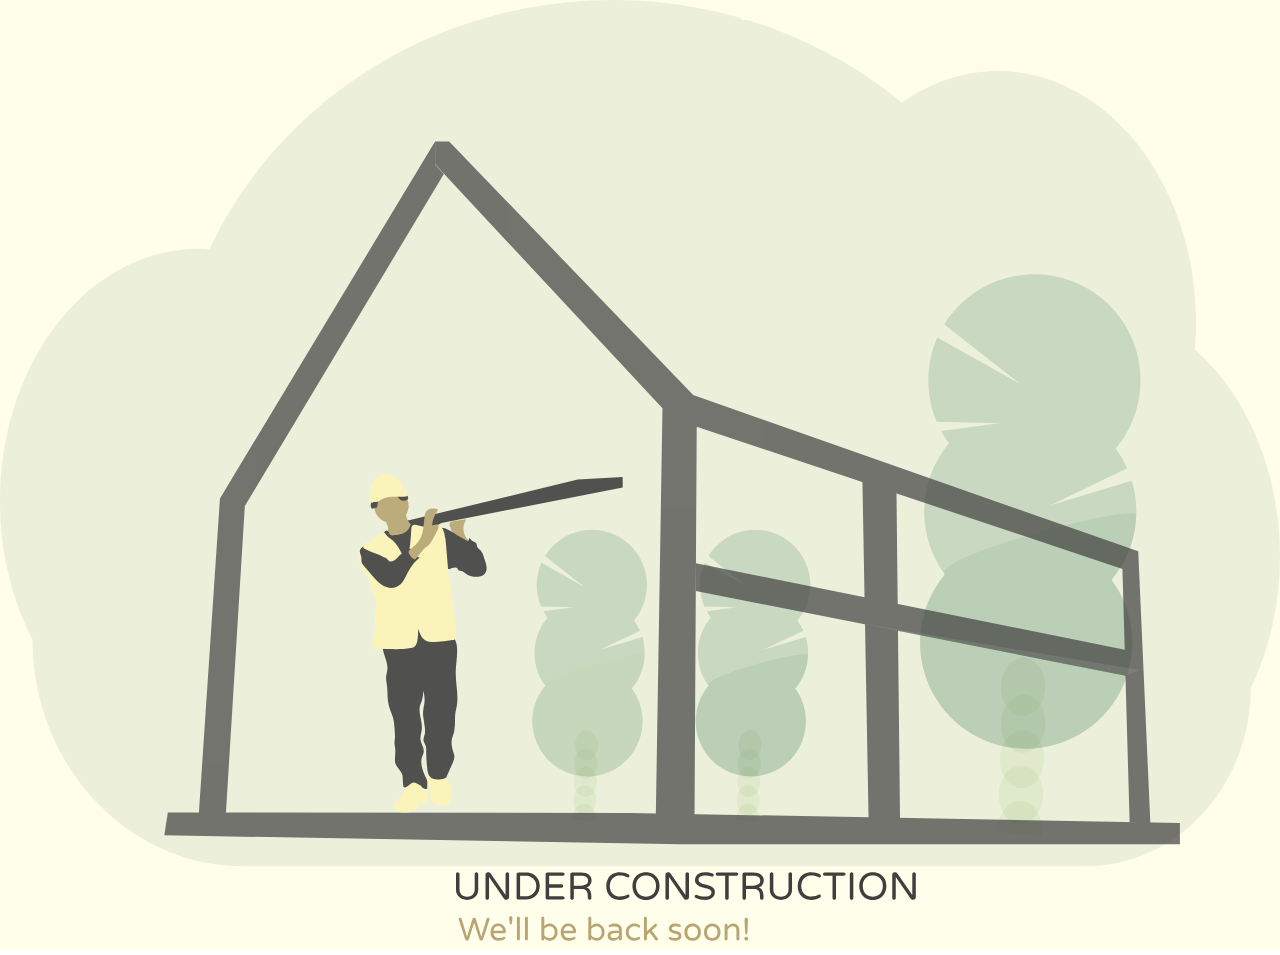
<file: index.html>
<!DOCTYPE html>
<html lang="en">
  <head>
    <meta charset="UTF-8" />
    <meta name="viewport" content="width=device-width, initial-scale=1.0" />
    <title>Sid Ahmed Portfolio</title>
    <link rel="stylesheet" href="./css/main.css" />
  </head>
  <body>
    <div class="svg-container">
      <svg
        viewBox="0 0 1191 884"
        fill="none"
        xmlns="http://www.w3.org/2000/svg"
      >
        <rect width="1191" height="884" fill="#FFFEEA" />
        <g id="undraw_under_construction_46pa 1">
          <g clip-path="url(#clip0)">
            <g id="title">
              <path
                id="We&#39;ll be back soon!"
                d="M434.58 875.15C434.18 875.15 433.82 875.04 433.5 874.82C433.2 874.58 432.97 874.24 432.81 873.8L426.93 855.74C426.87 855.52 426.84 855.35 426.84 855.23C426.82 854.85 426.93 854.54 427.17 854.3C427.43 854.04 427.76 853.91 428.16 853.91C428.48 853.91 428.76 854.01 429 854.21C429.24 854.41 429.41 854.67 429.51 854.99L434.55 871.55L439.62 855.05C439.72 854.71 439.91 854.44 440.19 854.24C440.49 854.02 440.82 853.91 441.18 853.91C441.54 853.91 441.86 854.02 442.14 854.24C442.44 854.44 442.64 854.71 442.74 855.05L447.81 871.55L452.85 854.99C452.95 854.67 453.12 854.41 453.36 854.21C453.6 854.01 453.88 853.91 454.2 853.91C454.6 853.91 454.92 854.04 455.16 854.3C455.42 854.54 455.54 854.85 455.52 855.23C455.52 855.35 455.49 855.52 455.43 855.74L449.55 873.8C449.39 874.24 449.15 874.58 448.83 874.82C448.53 875.04 448.18 875.15 447.78 875.15C447.38 875.15 447.01 875.03 446.67 874.79C446.35 874.53 446.13 874.2 446.01 873.8L441.18 858.5L436.35 873.8C436.23 874.2 436 874.53 435.66 874.79C435.34 875.03 434.98 875.15 434.58 875.15ZM464.185 875.3C461.745 875.3 459.835 874.61 458.455 873.23C457.095 871.83 456.415 869.87 456.415 867.35C456.415 865.93 456.675 864.62 457.195 863.42C457.715 862.22 458.515 861.25 459.595 860.51C460.675 859.77 462.005 859.4 463.585 859.4C465.065 859.4 466.345 859.75 467.425 860.45C468.505 861.13 469.325 862.05 469.885 863.21C470.445 864.35 470.725 865.6 470.725 866.96C470.725 867.34 470.595 867.66 470.335 867.92C470.095 868.18 469.765 868.31 469.345 868.31H459.175C459.335 869.71 459.855 870.8 460.735 871.58C461.615 872.36 462.845 872.75 464.425 872.75C465.265 872.75 465.995 872.67 466.615 872.51C467.255 872.35 467.875 872.12 468.475 871.82C468.635 871.74 468.815 871.7 469.015 871.7C469.335 871.7 469.615 871.81 469.855 872.03C470.095 872.25 470.215 872.53 470.215 872.87C470.215 873.31 469.955 873.68 469.435 873.98C468.655 874.42 467.885 874.75 467.125 874.97C466.365 875.19 465.385 875.3 464.185 875.3ZM468.025 866.09C467.965 865.11 467.705 864.29 467.245 863.63C466.805 862.97 466.255 862.49 465.595 862.19C464.935 861.87 464.265 861.71 463.585 861.71C462.905 861.71 462.235 861.87 461.575 862.19C460.915 862.49 460.365 862.97 459.925 863.63C459.485 864.29 459.235 865.11 459.175 866.09H468.025ZM475.297 860.24C475.077 860.24 474.887 860.17 474.727 860.03C474.567 859.89 474.467 859.71 474.427 859.49C474.267 858.67 474.117 857.76 473.977 856.76C473.837 855.74 473.767 854.85 473.767 854.09C473.767 853.67 473.917 853.32 474.217 853.04C474.517 852.74 474.877 852.59 475.297 852.59C475.717 852.59 476.077 852.74 476.377 853.04C476.677 853.32 476.827 853.67 476.827 854.09C476.827 854.85 476.757 855.74 476.617 856.76C476.477 857.76 476.327 858.67 476.167 859.49C476.127 859.71 476.027 859.89 475.867 860.03C475.707 860.17 475.517 860.24 475.297 860.24ZM482.337 875.15C481.957 875.15 481.637 875.02 481.377 874.76C481.117 874.5 480.987 874.18 480.987 873.8V854.33C480.987 853.95 481.117 853.63 481.377 853.37C481.637 853.09 481.957 852.95 482.337 852.95C482.737 852.95 483.067 853.08 483.327 853.34C483.587 853.6 483.717 853.93 483.717 854.33V873.8C483.717 874.18 483.577 874.5 483.297 874.76C483.037 875.02 482.717 875.15 482.337 875.15ZM489.808 875.15C489.428 875.15 489.108 875.02 488.848 874.76C488.588 874.5 488.458 874.18 488.458 873.8V854.33C488.458 853.95 488.588 853.63 488.848 853.37C489.108 853.09 489.428 852.95 489.808 852.95C490.208 852.95 490.538 853.08 490.798 853.34C491.058 853.6 491.188 853.93 491.188 854.33V873.8C491.188 874.18 491.048 874.5 490.768 874.76C490.508 875.02 490.188 875.15 489.808 875.15ZM511.582 875.3C509.622 875.3 507.912 874.54 506.452 873.02V873.8C506.452 874.18 506.312 874.5 506.032 874.76C505.772 875.02 505.452 875.15 505.072 875.15C504.692 875.15 504.372 875.02 504.112 874.76C503.852 874.5 503.722 874.18 503.722 873.8V854.33C503.722 853.95 503.852 853.63 504.112 853.37C504.372 853.09 504.692 852.95 505.072 852.95C505.472 852.95 505.802 853.08 506.062 853.34C506.322 853.6 506.452 853.93 506.452 854.33V861.68C507.912 860.16 509.622 859.4 511.582 859.4C512.822 859.4 513.992 859.72 515.092 860.36C516.212 860.98 517.112 861.9 517.792 863.12C518.492 864.32 518.842 865.73 518.842 867.35C518.842 868.97 518.492 870.39 517.792 871.61C517.112 872.81 516.212 873.73 515.092 874.37C513.992 874.99 512.822 875.3 511.582 875.3ZM511.192 872.75C512.672 872.75 513.862 872.28 514.762 871.34C515.662 870.4 516.112 869.07 516.112 867.35C516.112 865.63 515.662 864.3 514.762 863.36C513.862 862.42 512.672 861.95 511.192 861.95C510.272 861.95 509.402 862.16 508.582 862.58C507.782 862.98 507.072 863.52 506.452 864.2V870.5C507.072 871.18 507.782 871.73 508.582 872.15C509.402 872.55 510.272 872.75 511.192 872.75ZM529.487 875.3C527.047 875.3 525.137 874.61 523.757 873.23C522.397 871.83 521.717 869.87 521.717 867.35C521.717 865.93 521.977 864.62 522.497 863.42C523.017 862.22 523.817 861.25 524.897 860.51C525.977 859.77 527.307 859.4 528.887 859.4C530.367 859.4 531.647 859.75 532.727 860.45C533.807 861.13 534.627 862.05 535.187 863.21C535.747 864.35 536.027 865.6 536.027 866.96C536.027 867.34 535.897 867.66 535.637 867.92C535.397 868.18 535.067 868.31 534.647 868.31H524.477C524.637 869.71 525.157 870.8 526.037 871.58C526.917 872.36 528.147 872.75 529.727 872.75C530.567 872.75 531.297 872.67 531.917 872.51C532.557 872.35 533.177 872.12 533.777 871.82C533.937 871.74 534.117 871.7 534.317 871.7C534.637 871.7 534.917 871.81 535.157 872.03C535.397 872.25 535.517 872.53 535.517 872.87C535.517 873.31 535.257 873.68 534.737 873.98C533.957 874.42 533.187 874.75 532.427 874.97C531.667 875.19 530.687 875.3 529.487 875.3ZM533.327 866.09C533.267 865.11 533.007 864.29 532.547 863.63C532.107 862.97 531.557 862.49 530.897 862.19C530.237 861.87 529.567 861.71 528.887 861.71C528.207 861.71 527.537 861.87 526.877 862.19C526.217 862.49 525.667 862.97 525.227 863.63C524.787 864.29 524.537 865.11 524.477 866.09H533.327ZM555.293 875.3C553.333 875.3 551.623 874.54 550.163 873.02V873.8C550.163 874.18 550.023 874.5 549.743 874.76C549.483 875.02 549.163 875.15 548.783 875.15C548.403 875.15 548.083 875.02 547.823 874.76C547.563 874.5 547.433 874.18 547.433 873.8V854.33C547.433 853.95 547.563 853.63 547.823 853.37C548.083 853.09 548.403 852.95 548.783 852.95C549.183 852.95 549.513 853.08 549.773 853.34C550.033 853.6 550.163 853.93 550.163 854.33V861.68C551.623 860.16 553.333 859.4 555.293 859.4C556.533 859.4 557.703 859.72 558.803 860.36C559.923 860.98 560.823 861.9 561.503 863.12C562.203 864.32 562.553 865.73 562.553 867.35C562.553 868.97 562.203 870.39 561.503 871.61C560.823 872.81 559.923 873.73 558.803 874.37C557.703 874.99 556.533 875.3 555.293 875.3ZM554.903 872.75C556.383 872.75 557.573 872.28 558.473 871.34C559.373 870.4 559.823 869.07 559.823 867.35C559.823 865.63 559.373 864.3 558.473 863.36C557.573 862.42 556.383 861.95 554.903 861.95C553.983 861.95 553.113 862.16 552.293 862.58C551.493 862.98 550.783 863.52 550.163 864.2V870.5C550.783 871.18 551.493 871.73 552.293 872.15C553.113 872.55 553.983 872.75 554.903 872.75ZM570.258 875.3C569.378 875.3 568.558 875.12 567.798 874.76C567.058 874.4 566.468 873.88 566.028 873.2C565.588 872.5 565.368 871.7 565.368 870.8C565.368 869.32 565.948 868.14 567.108 867.26C568.288 866.38 570.008 865.94 572.268 865.94H575.898V865.7C575.898 864.38 575.568 863.43 574.908 862.85C574.268 862.27 573.258 861.98 571.878 861.98C571.118 861.98 570.438 862.04 569.838 862.16C569.258 862.28 568.608 862.46 567.888 862.7C567.728 862.74 567.598 862.76 567.498 862.76C567.198 862.76 566.938 862.65 566.718 862.43C566.498 862.21 566.388 861.94 566.388 861.62C566.388 861.08 566.648 860.7 567.168 860.48C568.868 859.76 570.598 859.4 572.358 859.4C573.738 859.4 574.898 859.68 575.838 860.24C576.798 860.8 577.498 861.53 577.938 862.43C578.398 863.31 578.628 864.27 578.628 865.31V873.8C578.628 874.18 578.488 874.5 578.208 874.76C577.948 875.02 577.628 875.15 577.248 875.15C576.868 875.15 576.548 875.02 576.288 874.76C576.028 874.5 575.898 874.18 575.898 873.8V873.02C574.418 874.54 572.538 875.3 570.258 875.3ZM571.278 872.9C572.158 872.9 573.008 872.69 573.828 872.27C574.648 871.83 575.338 871.29 575.898 870.65V868.13H572.628C569.608 868.13 568.098 868.92 568.098 870.5C568.098 871.22 568.338 871.8 568.818 872.24C569.318 872.68 570.138 872.9 571.278 872.9ZM590.284 875.3C588.844 875.3 587.514 874.98 586.294 874.34C585.074 873.7 584.094 872.78 583.354 871.58C582.634 870.38 582.274 868.97 582.274 867.35C582.274 865.73 582.634 864.32 583.354 863.12C584.094 861.92 585.074 861 586.294 860.36C587.514 859.72 588.844 859.4 590.284 859.4C591.344 859.4 592.254 859.54 593.014 859.82C593.794 860.08 594.514 860.42 595.174 860.84C595.574 861.1 595.774 861.45 595.774 861.89C595.774 862.19 595.654 862.47 595.414 862.73C595.194 862.97 594.934 863.09 594.634 863.09C594.414 863.09 594.194 863.03 593.974 862.91C593.314 862.57 592.744 862.33 592.264 862.19C591.804 862.03 591.224 861.95 590.524 861.95C588.804 861.95 587.454 862.45 586.474 863.45C585.494 864.43 585.004 865.73 585.004 867.35C585.004 868.97 585.494 870.28 586.474 871.28C587.454 872.26 588.804 872.75 590.524 872.75C591.224 872.75 591.804 872.68 592.264 872.54C592.744 872.38 593.314 872.13 593.974 871.79C594.194 871.67 594.414 871.61 594.634 871.61C594.934 871.61 595.194 871.74 595.414 872C595.654 872.24 595.774 872.51 595.774 872.81C595.774 873.25 595.574 873.6 595.174 873.86C594.514 874.28 593.794 874.63 593.014 874.91C592.254 875.17 591.344 875.3 590.284 875.3ZM600.55 875.15C600.17 875.15 599.85 875.02 599.59 874.76C599.33 874.5 599.2 874.18 599.2 873.8V854.33C599.2 853.95 599.33 853.63 599.59 853.37C599.85 853.09 600.17 852.95 600.55 852.95C600.93 852.95 601.25 853.09 601.51 853.37C601.79 853.63 601.93 853.95 601.93 854.33V866.6L609.07 860C609.37 859.74 609.67 859.61 609.97 859.61C610.43 859.61 610.76 859.74 610.96 860C611.18 860.26 611.29 860.57 611.29 860.93C611.29 861.27 611.12 861.61 610.78 861.95L606.46 865.82L611.89 873.02C612.09 873.28 612.19 873.55 612.19 873.83C612.19 874.23 612.06 874.55 611.8 874.79C611.54 875.03 611.21 875.15 610.81 875.15C610.61 875.15 610.41 875.1 610.21 875C610.01 874.9 609.84 874.76 609.7 874.58L604.54 867.56L601.93 869.93V873.8C601.93 874.18 601.79 874.5 601.51 874.76C601.25 875.02 600.93 875.15 600.55 875.15ZM628.291 875.3C626.291 875.3 624.471 874.85 622.831 873.95C622.491 873.71 622.321 873.38 622.321 872.96C622.321 872.64 622.431 872.36 622.651 872.12C622.871 871.88 623.151 871.76 623.491 871.76C623.671 871.76 623.851 871.8 624.031 871.88C624.671 872.16 625.311 872.38 625.951 872.54C626.591 872.7 627.311 872.78 628.111 872.78C630.331 872.78 631.441 872.07 631.441 870.65C631.441 870.19 631.181 869.84 630.661 869.6C630.161 869.36 629.331 869.09 628.171 868.79C626.991 868.51 626.011 868.22 625.231 867.92C624.471 867.62 623.811 867.17 623.251 866.57C622.711 865.95 622.441 865.14 622.441 864.14C622.441 862.74 622.941 861.6 623.941 860.72C624.961 859.84 626.411 859.4 628.291 859.4C629.831 859.4 631.281 859.65 632.641 860.15C632.921 860.23 633.131 860.38 633.271 860.6C633.431 860.82 633.511 861.05 633.511 861.29C633.511 861.61 633.391 861.89 633.151 862.13C632.931 862.37 632.651 862.49 632.311 862.49C632.211 862.49 632.081 862.47 631.921 862.43C630.761 862.07 629.621 861.89 628.501 861.89C627.421 861.89 626.571 862.09 625.951 862.49C625.351 862.87 625.051 863.37 625.051 863.99C625.051 864.59 625.331 865.03 625.891 865.31C626.451 865.59 627.321 865.86 628.501 866.12C629.681 866.42 630.641 866.72 631.381 867.02C632.121 867.3 632.751 867.75 633.271 868.37C633.811 868.99 634.081 869.82 634.081 870.86C634.081 872.14 633.571 873.2 632.551 874.04C631.551 874.88 630.131 875.3 628.291 875.3ZM644.505 875.3C642.965 875.3 641.615 874.97 640.455 874.31C639.295 873.65 638.395 872.72 637.755 871.52C637.135 870.3 636.825 868.91 636.825 867.35C636.825 865.79 637.135 864.41 637.755 863.21C638.395 861.99 639.295 861.05 640.455 860.39C641.615 859.73 642.965 859.4 644.505 859.4C646.025 859.4 647.365 859.73 648.525 860.39C649.685 861.05 650.585 861.99 651.225 863.21C651.865 864.41 652.185 865.79 652.185 867.35C652.185 868.91 651.865 870.3 651.225 871.52C650.585 872.72 649.685 873.65 648.525 874.31C647.365 874.97 646.025 875.3 644.505 875.3ZM644.505 872.81C645.325 872.81 646.105 872.62 646.845 872.24C647.605 871.86 648.225 871.26 648.705 870.44C649.205 869.62 649.455 868.58 649.455 867.32C649.455 866.08 649.205 865.05 648.705 864.23C648.225 863.41 647.605 862.82 646.845 862.46C646.105 862.08 645.325 861.89 644.505 861.89C643.665 861.89 642.865 862.08 642.105 862.46C641.365 862.82 640.755 863.41 640.275 864.23C639.795 865.05 639.555 866.08 639.555 867.32C639.555 868.58 639.795 869.62 640.275 870.44C640.755 871.26 641.365 871.86 642.105 872.24C642.865 872.62 643.665 872.81 644.505 872.81ZM662.757 875.3C661.217 875.3 659.867 874.97 658.707 874.31C657.547 873.65 656.647 872.72 656.007 871.52C655.387 870.3 655.077 868.91 655.077 867.35C655.077 865.79 655.387 864.41 656.007 863.21C656.647 861.99 657.547 861.05 658.707 860.39C659.867 859.73 661.217 859.4 662.757 859.4C664.277 859.4 665.617 859.73 666.777 860.39C667.937 861.05 668.837 861.99 669.477 863.21C670.117 864.41 670.437 865.79 670.437 867.35C670.437 868.91 670.117 870.3 669.477 871.52C668.837 872.72 667.937 873.65 666.777 874.31C665.617 874.97 664.277 875.3 662.757 875.3ZM662.757 872.81C663.577 872.81 664.357 872.62 665.097 872.24C665.857 871.86 666.477 871.26 666.957 870.44C667.457 869.62 667.707 868.58 667.707 867.32C667.707 866.08 667.457 865.05 666.957 864.23C666.477 863.41 665.857 862.82 665.097 862.46C664.357 862.08 663.577 861.89 662.757 861.89C661.917 861.89 661.117 862.08 660.357 862.46C659.617 862.82 659.007 863.41 658.527 864.23C658.047 865.05 657.807 866.08 657.807 867.32C657.807 868.58 658.047 869.62 658.527 870.44C659.007 871.26 659.617 871.86 660.357 872.24C661.117 872.62 661.917 872.81 662.757 872.81ZM675.609 875.15C675.229 875.15 674.909 875.02 674.649 874.76C674.389 874.5 674.259 874.18 674.259 873.8V860.93C674.259 860.55 674.389 860.23 674.649 859.97C674.909 859.69 675.229 859.55 675.609 859.55C675.989 859.55 676.309 859.69 676.569 859.97C676.849 860.23 676.989 860.55 676.989 860.93V862.16C677.749 861.32 678.569 860.65 679.449 860.15C680.329 859.65 681.369 859.4 682.569 859.4C683.669 859.4 684.619 859.66 685.419 860.18C686.239 860.7 686.859 861.41 687.279 862.31C687.719 863.21 687.939 864.2 687.939 865.28V873.8C687.939 874.18 687.799 874.5 687.519 874.76C687.259 875.02 686.939 875.15 686.559 875.15C686.179 875.15 685.859 875.02 685.599 874.76C685.339 874.5 685.209 874.18 685.209 873.8V865.58C685.209 863.14 684.109 861.92 681.909 861.92C680.909 861.92 680.009 862.18 679.209 862.7C678.429 863.22 677.689 863.92 676.989 864.8V873.8C676.989 874.18 676.849 874.5 676.569 874.76C676.309 875.02 675.989 875.15 675.609 875.15ZM694.4 869.21C694.1 869.21 693.86 869.13 693.68 868.97C693.5 868.81 693.4 868.6 693.38 868.34L692.84 858.44V855.47C692.84 855.03 692.99 854.66 693.29 854.36C693.59 854.06 693.96 853.91 694.4 853.91C694.84 853.91 695.2 854.06 695.48 854.36C695.78 854.66 695.93 855.03 695.93 855.47V858.44L695.39 868.34C695.37 868.6 695.27 868.81 695.09 868.97C694.93 869.13 694.7 869.21 694.4 869.21ZM694.4 875.12C693.92 875.12 693.5 874.95 693.14 874.61C692.8 874.25 692.63 873.82 692.63 873.32C692.63 872.84 692.8 872.43 693.14 872.09C693.5 871.73 693.92 871.55 694.4 871.55C694.9 871.55 695.32 871.73 695.66 872.09C696.02 872.43 696.2 872.84 696.2 873.32C696.2 873.82 696.02 874.25 695.66 874.61C695.32 874.95 694.9 875.12 694.4 875.12Z"
                fill="#B9A571"
              />
              <path
                id="UNDER CONSTRUCTION"
                d="M434.644 837.36C432.94 837.36 431.296 837 429.712 836.28C428.128 835.56 426.832 834.468 425.824 833.004C424.816 831.516 424.312 829.704 424.312 827.568V813.348C424.312 812.892 424.468 812.508 424.78 812.196C425.092 811.86 425.476 811.692 425.932 811.692C426.388 811.692 426.772 811.86 427.084 812.196C427.42 812.508 427.588 812.892 427.588 813.348V827.676C427.588 829.116 427.912 830.34 428.56 831.348C429.232 832.356 430.108 833.112 431.188 833.616C432.268 834.12 433.42 834.372 434.644 834.372C435.868 834.372 437.02 834.12 438.1 833.616C439.18 833.112 440.044 832.356 440.692 831.348C441.364 830.34 441.7 829.116 441.7 827.676V813.348C441.7 812.892 441.856 812.508 442.168 812.196C442.48 811.86 442.864 811.692 443.32 811.692C443.776 811.692 444.16 811.86 444.472 812.196C444.808 812.508 444.976 812.892 444.976 813.348V827.568C444.976 829.704 444.472 831.516 443.464 833.004C442.456 834.468 441.16 835.56 439.576 836.28C437.992 837 436.348 837.36 434.644 837.36ZM453.393 837.18C452.937 837.18 452.553 837.024 452.241 836.712C451.929 836.4 451.773 836.016 451.773 835.56V814.068C451.773 813.42 452.001 812.868 452.457 812.412C452.913 811.932 453.465 811.692 454.113 811.692H454.581C455.349 811.692 456.009 812.052 456.561 812.772L470.421 832.788V813.348C470.421 812.892 470.577 812.508 470.889 812.196C471.201 811.86 471.585 811.692 472.041 811.692C472.497 811.692 472.881 811.86 473.193 812.196C473.529 812.508 473.697 812.892 473.697 813.348V834.84C473.697 835.488 473.457 836.04 472.977 836.496C472.521 836.952 471.969 837.18 471.321 837.18H470.889C470.505 837.18 470.145 837.096 469.809 836.928C469.473 836.736 469.197 836.496 468.981 836.208L455.049 816.084V835.56C455.049 836.016 454.881 836.4 454.545 836.712C454.233 837.024 453.849 837.18 453.393 837.18ZM482.292 837C481.836 837 481.452 836.844 481.14 836.532C480.828 836.22 480.672 835.836 480.672 835.38V813.528C480.672 813.072 480.828 812.688 481.14 812.376C481.452 812.04 481.836 811.872 482.292 811.872H489.528C492.264 811.872 494.58 812.484 496.476 813.708C498.396 814.908 499.836 816.468 500.796 818.388C501.756 820.308 502.236 822.324 502.236 824.436C502.236 826.548 501.756 828.564 500.796 830.484C499.836 832.404 498.396 833.976 496.476 835.2C494.58 836.4 492.264 837 489.528 837H482.292ZM489.132 833.94C491.1 833.94 492.828 833.544 494.316 832.752C495.804 831.936 496.956 830.82 497.772 829.404C498.588 827.964 498.996 826.308 498.996 824.436C498.996 822.564 498.588 820.92 497.772 819.504C496.956 818.064 495.804 816.948 494.316 816.156C492.828 815.34 491.1 814.932 489.132 814.932H483.948V833.94H489.132ZM509.327 837C508.871 837 508.487 836.844 508.175 836.532C507.863 836.22 507.707 835.836 507.707 835.38V813.528C507.707 813.072 507.863 812.688 508.175 812.376C508.487 812.04 508.871 811.872 509.327 811.872H523.763C524.195 811.872 524.555 812.028 524.843 812.34C525.155 812.628 525.311 812.988 525.311 813.42C525.311 813.852 525.155 814.212 524.843 814.5C524.555 814.788 524.195 814.932 523.763 814.932H510.983V822.888H522.467C522.899 822.888 523.259 823.044 523.547 823.356C523.859 823.644 524.015 824.004 524.015 824.436C524.015 824.868 523.859 825.228 523.547 825.516C523.259 825.804 522.899 825.948 522.467 825.948H510.983V833.94H523.763C524.195 833.94 524.555 834.096 524.843 834.408C525.155 834.696 525.311 835.056 525.311 835.488C525.311 835.92 525.155 836.28 524.843 836.568C524.555 836.856 524.195 837 523.763 837H509.327ZM532.284 837.18C531.828 837.18 531.444 837.024 531.132 836.712C530.82 836.4 530.664 836.016 530.664 835.56V813.528C530.664 813.072 530.82 812.688 531.132 812.376C531.444 812.04 531.828 811.872 532.284 811.872H540.672C543.936 811.872 546.384 812.544 548.016 813.888C549.648 815.232 550.464 816.996 550.464 819.18C550.464 820.62 550.056 821.94 549.24 823.14C548.448 824.316 547.284 825.168 545.748 825.696C547.476 826.152 548.652 827.232 549.276 828.936C549.924 830.616 550.248 832.272 550.248 833.904V835.56C550.248 836.016 550.092 836.4 549.78 836.712C549.468 837.024 549.084 837.18 548.628 837.18C548.124 837.18 547.716 837.036 547.404 836.748C547.116 836.436 546.972 836.04 546.972 835.56V834.48C546.972 833.28 546.864 832.176 546.648 831.168C546.432 830.136 545.916 829.224 545.1 828.432C544.284 827.616 543.048 827.208 541.392 827.208H533.94V835.56C533.94 836.016 533.772 836.4 533.436 836.712C533.124 837.024 532.74 837.18 532.284 837.18ZM540.456 824.112C542.52 824.112 544.152 823.704 545.352 822.888C546.576 822.072 547.188 820.92 547.188 819.432C547.188 817.992 546.66 816.888 545.604 816.12C544.572 815.352 542.796 814.968 540.276 814.968H533.94V824.112H540.456ZM576.732 837.36C574.332 837.36 572.172 836.844 570.252 835.812C568.356 834.756 566.856 833.256 565.752 831.312C564.672 829.344 564.132 827.052 564.132 824.436C564.132 821.82 564.672 819.54 565.752 817.596C566.856 815.628 568.356 814.128 570.252 813.096C572.172 812.04 574.332 811.512 576.732 811.512C578.364 811.512 579.816 811.704 581.088 812.088C582.384 812.472 583.668 813.024 584.94 813.744C585.468 814.032 585.732 814.488 585.732 815.112C585.732 815.472 585.6 815.796 585.336 816.084C585.072 816.348 584.724 816.48 584.292 816.48C584.052 816.48 583.836 816.432 583.644 816.336C582.588 815.784 581.556 815.364 580.548 815.076C579.54 814.788 578.376 814.644 577.056 814.644C574.992 814.644 573.228 815.076 571.764 815.94C570.324 816.78 569.232 817.944 568.488 819.432C567.768 820.896 567.408 822.564 567.408 824.436C567.408 826.308 567.768 827.988 568.488 829.476C569.232 830.94 570.324 832.104 571.764 832.968C573.228 833.808 574.992 834.228 577.056 834.228C578.376 834.228 579.54 834.084 580.548 833.796C581.556 833.508 582.588 833.088 583.644 832.536C583.836 832.44 584.052 832.392 584.292 832.392C584.724 832.392 585.072 832.524 585.336 832.788C585.6 833.052 585.732 833.376 585.732 833.76C585.732 834.384 585.468 834.84 584.94 835.128C583.668 835.848 582.384 836.4 581.088 836.784C579.816 837.168 578.364 837.36 576.732 837.36ZM601.096 837.36C598.576 837.36 596.368 836.808 594.472 835.704C592.576 834.6 591.112 833.076 590.08 831.132C589.048 829.188 588.508 826.956 588.46 824.436C588.508 821.916 589.048 819.684 590.08 817.74C591.112 815.796 592.576 814.272 594.472 813.168C596.368 812.064 598.576 811.512 601.096 811.512C603.616 811.512 605.812 812.064 607.684 813.168C609.58 814.272 611.044 815.808 612.076 817.776C613.132 819.72 613.684 821.94 613.732 824.436C613.684 826.932 613.132 829.164 612.076 831.132C611.044 833.076 609.58 834.6 607.684 835.704C605.812 836.808 603.616 837.36 601.096 837.36ZM601.096 834.3C603.016 834.3 604.684 833.868 606.1 833.004C607.516 832.14 608.596 830.964 609.34 829.476C610.084 827.988 610.456 826.308 610.456 824.436C610.456 822.564 610.084 820.884 609.34 819.396C608.596 817.908 607.516 816.732 606.1 815.868C604.684 815.004 603.016 814.572 601.096 814.572C599.152 814.572 597.472 815.004 596.056 815.868C594.664 816.732 593.596 817.908 592.852 819.396C592.108 820.884 591.736 822.564 591.736 824.436C591.736 826.308 592.108 827.988 592.852 829.476C593.596 830.964 594.664 832.14 596.056 833.004C597.472 833.868 599.152 834.3 601.096 834.3ZM620.807 837.18C620.351 837.18 619.967 837.024 619.655 836.712C619.343 836.4 619.187 836.016 619.187 835.56V814.068C619.187 813.42 619.415 812.868 619.871 812.412C620.327 811.932 620.879 811.692 621.527 811.692H621.995C622.763 811.692 623.423 812.052 623.975 812.772L637.835 832.788V813.348C637.835 812.892 637.991 812.508 638.303 812.196C638.615 811.86 638.999 811.692 639.455 811.692C639.911 811.692 640.295 811.86 640.607 812.196C640.943 812.508 641.111 812.892 641.111 813.348V834.84C641.111 835.488 640.871 836.04 640.391 836.496C639.935 836.952 639.383 837.18 638.735 837.18H638.303C637.919 837.18 637.559 837.096 637.223 836.928C636.887 836.736 636.611 836.496 636.395 836.208L622.463 816.084V835.56C622.463 836.016 622.295 836.4 621.959 836.712C621.647 837.024 621.263 837.18 620.807 837.18ZM656.006 837.36C652.958 837.36 650.102 836.784 647.438 835.632C647.15 835.512 646.91 835.32 646.718 835.056C646.526 834.768 646.43 834.468 646.43 834.156C646.43 833.748 646.562 833.4 646.826 833.112C647.114 832.8 647.474 832.644 647.906 832.644C648.146 832.644 648.374 832.692 648.59 832.788C650.798 833.772 653.162 834.264 655.682 834.264C659.882 834.264 661.982 832.884 661.982 830.124C661.982 829.404 661.706 828.804 661.154 828.324C660.626 827.844 659.966 827.472 659.174 827.208C658.382 826.92 657.254 826.584 655.79 826.2C653.846 825.696 652.274 825.216 651.074 824.76C649.874 824.28 648.842 823.572 647.978 822.636C647.114 821.7 646.682 820.452 646.682 818.892C646.682 817.524 647.042 816.288 647.762 815.184C648.482 814.056 649.538 813.168 650.93 812.52C652.346 811.848 654.038 811.512 656.006 811.512C658.646 811.512 661.034 811.908 663.17 812.7C663.842 812.94 664.178 813.42 664.178 814.14C664.178 814.524 664.046 814.872 663.782 815.184C663.518 815.496 663.17 815.652 662.738 815.652C662.594 815.652 662.402 815.604 662.162 815.508C660.29 814.86 658.358 814.536 656.366 814.536C654.47 814.536 652.922 814.896 651.722 815.616C650.546 816.336 649.958 817.344 649.958 818.64C649.958 819.504 650.234 820.212 650.786 820.764C651.362 821.292 652.07 821.712 652.91 822.024C653.774 822.312 654.938 822.624 656.402 822.96C658.298 823.416 659.822 823.872 660.974 824.328C662.15 824.784 663.146 825.492 663.962 826.452C664.802 827.412 665.222 828.708 665.222 830.34C665.222 831.684 664.838 832.896 664.07 833.976C663.302 835.032 662.222 835.86 660.83 836.46C659.438 837.06 657.83 837.36 656.006 837.36ZM676.385 837.18C675.929 837.18 675.545 837.024 675.233 836.712C674.921 836.4 674.765 836.016 674.765 835.56V814.932H667.421C666.989 814.932 666.629 814.788 666.341 814.5C666.053 814.212 665.909 813.852 665.909 813.42C665.909 812.988 666.053 812.628 666.341 812.34C666.629 812.028 666.989 811.872 667.421 811.872H685.349C685.781 811.872 686.141 812.028 686.429 812.34C686.741 812.628 686.897 812.988 686.897 813.42C686.897 813.852 686.741 814.212 686.429 814.5C686.141 814.788 685.781 814.932 685.349 814.932H678.041V835.56C678.041 836.016 677.873 836.4 677.537 836.712C677.225 837.024 676.841 837.18 676.385 837.18ZM692.491 837.18C692.035 837.18 691.651 837.024 691.339 836.712C691.027 836.4 690.871 836.016 690.871 835.56V813.528C690.871 813.072 691.027 812.688 691.339 812.376C691.651 812.04 692.035 811.872 692.491 811.872H700.879C704.143 811.872 706.591 812.544 708.223 813.888C709.855 815.232 710.671 816.996 710.671 819.18C710.671 820.62 710.263 821.94 709.447 823.14C708.655 824.316 707.491 825.168 705.955 825.696C707.683 826.152 708.859 827.232 709.483 828.936C710.131 830.616 710.455 832.272 710.455 833.904V835.56C710.455 836.016 710.299 836.4 709.987 836.712C709.675 837.024 709.291 837.18 708.835 837.18C708.331 837.18 707.923 837.036 707.611 836.748C707.323 836.436 707.179 836.04 707.179 835.56V834.48C707.179 833.28 707.071 832.176 706.855 831.168C706.639 830.136 706.123 829.224 705.307 828.432C704.491 827.616 703.255 827.208 701.599 827.208H694.147V835.56C694.147 836.016 693.979 836.4 693.643 836.712C693.331 837.024 692.947 837.18 692.491 837.18ZM700.663 824.112C702.727 824.112 704.359 823.704 705.559 822.888C706.783 822.072 707.395 820.92 707.395 819.432C707.395 817.992 706.867 816.888 705.811 816.12C704.779 815.352 703.003 814.968 700.483 814.968H694.147V824.112H700.663ZM726.652 837.36C724.948 837.36 723.304 837 721.72 836.28C720.136 835.56 718.84 834.468 717.832 833.004C716.824 831.516 716.32 829.704 716.32 827.568V813.348C716.32 812.892 716.476 812.508 716.788 812.196C717.1 811.86 717.484 811.692 717.94 811.692C718.396 811.692 718.78 811.86 719.092 812.196C719.428 812.508 719.596 812.892 719.596 813.348V827.676C719.596 829.116 719.92 830.34 720.568 831.348C721.24 832.356 722.116 833.112 723.196 833.616C724.276 834.12 725.428 834.372 726.652 834.372C727.876 834.372 729.028 834.12 730.108 833.616C731.188 833.112 732.052 832.356 732.7 831.348C733.372 830.34 733.708 829.116 733.708 827.676V813.348C733.708 812.892 733.864 812.508 734.176 812.196C734.488 811.86 734.872 811.692 735.328 811.692C735.784 811.692 736.168 811.86 736.48 812.196C736.816 812.508 736.984 812.892 736.984 813.348V827.568C736.984 829.704 736.48 831.516 735.472 833.004C734.464 834.468 733.168 835.56 731.584 836.28C730 837 728.356 837.36 726.652 837.36ZM754.869 837.36C752.469 837.36 750.309 836.844 748.389 835.812C746.493 834.756 744.993 833.256 743.889 831.312C742.809 829.344 742.269 827.052 742.269 824.436C742.269 821.82 742.809 819.54 743.889 817.596C744.993 815.628 746.493 814.128 748.389 813.096C750.309 812.04 752.469 811.512 754.869 811.512C756.501 811.512 757.953 811.704 759.225 812.088C760.521 812.472 761.805 813.024 763.077 813.744C763.605 814.032 763.869 814.488 763.869 815.112C763.869 815.472 763.737 815.796 763.473 816.084C763.209 816.348 762.861 816.48 762.429 816.48C762.189 816.48 761.973 816.432 761.781 816.336C760.725 815.784 759.693 815.364 758.685 815.076C757.677 814.788 756.513 814.644 755.193 814.644C753.129 814.644 751.365 815.076 749.901 815.94C748.461 816.78 747.369 817.944 746.625 819.432C745.905 820.896 745.545 822.564 745.545 824.436C745.545 826.308 745.905 827.988 746.625 829.476C747.369 830.94 748.461 832.104 749.901 832.968C751.365 833.808 753.129 834.228 755.193 834.228C756.513 834.228 757.677 834.084 758.685 833.796C759.693 833.508 760.725 833.088 761.781 832.536C761.973 832.44 762.189 832.392 762.429 832.392C762.861 832.392 763.209 832.524 763.473 832.788C763.737 833.052 763.869 833.376 763.869 833.76C763.869 834.384 763.605 834.84 763.077 835.128C761.805 835.848 760.521 836.4 759.225 836.784C757.953 837.168 756.501 837.36 754.869 837.36ZM776.264 837.18C775.808 837.18 775.424 837.024 775.112 836.712C774.8 836.4 774.644 836.016 774.644 835.56V814.932H767.3C766.868 814.932 766.508 814.788 766.22 814.5C765.932 814.212 765.788 813.852 765.788 813.42C765.788 812.988 765.932 812.628 766.22 812.34C766.508 812.028 766.868 811.872 767.3 811.872H785.228C785.66 811.872 786.02 812.028 786.308 812.34C786.62 812.628 786.776 812.988 786.776 813.42C786.776 813.852 786.62 814.212 786.308 814.5C786.02 814.788 785.66 814.932 785.228 814.932H777.92V835.56C777.92 836.016 777.752 836.4 777.416 836.712C777.104 837.024 776.72 837.18 776.264 837.18ZM792.37 837.18C791.914 837.18 791.53 837.024 791.218 836.712C790.906 836.4 790.75 836.016 790.75 835.56V813.348C790.75 812.892 790.906 812.508 791.218 812.196C791.53 811.86 791.914 811.692 792.37 811.692C792.826 811.692 793.21 811.86 793.522 812.196C793.858 812.508 794.026 812.892 794.026 813.348V835.56C794.026 836.016 793.858 836.4 793.522 836.712C793.21 837.024 792.826 837.18 792.37 837.18ZM812.139 837.36C809.619 837.36 807.411 836.808 805.515 835.704C803.619 834.6 802.155 833.076 801.123 831.132C800.091 829.188 799.551 826.956 799.503 824.436C799.551 821.916 800.091 819.684 801.123 817.74C802.155 815.796 803.619 814.272 805.515 813.168C807.411 812.064 809.619 811.512 812.139 811.512C814.659 811.512 816.855 812.064 818.727 813.168C820.623 814.272 822.087 815.808 823.119 817.776C824.175 819.72 824.727 821.94 824.775 824.436C824.727 826.932 824.175 829.164 823.119 831.132C822.087 833.076 820.623 834.6 818.727 835.704C816.855 836.808 814.659 837.36 812.139 837.36ZM812.139 834.3C814.059 834.3 815.727 833.868 817.143 833.004C818.559 832.14 819.639 830.964 820.383 829.476C821.127 827.988 821.499 826.308 821.499 824.436C821.499 822.564 821.127 820.884 820.383 819.396C819.639 817.908 818.559 816.732 817.143 815.868C815.727 815.004 814.059 814.572 812.139 814.572C810.195 814.572 808.515 815.004 807.099 815.868C805.707 816.732 804.639 817.908 803.895 819.396C803.151 820.884 802.779 822.564 802.779 824.436C802.779 826.308 803.151 827.988 803.895 829.476C804.639 830.964 805.707 832.14 807.099 833.004C808.515 833.868 810.195 834.3 812.139 834.3ZM831.85 837.18C831.394 837.18 831.01 837.024 830.698 836.712C830.386 836.4 830.23 836.016 830.23 835.56V814.068C830.23 813.42 830.458 812.868 830.914 812.412C831.37 811.932 831.922 811.692 832.57 811.692H833.038C833.806 811.692 834.466 812.052 835.018 812.772L848.878 832.788V813.348C848.878 812.892 849.034 812.508 849.346 812.196C849.658 811.86 850.042 811.692 850.498 811.692C850.954 811.692 851.338 811.86 851.65 812.196C851.986 812.508 852.154 812.892 852.154 813.348V834.84C852.154 835.488 851.914 836.04 851.434 836.496C850.978 836.952 850.426 837.18 849.778 837.18H849.346C848.962 837.18 848.602 837.096 848.266 836.928C847.93 836.736 847.654 836.496 847.438 836.208L833.506 816.084V835.56C833.506 836.016 833.338 836.4 833.002 836.712C832.69 837.024 832.306 837.18 831.85 837.18Z"
                fill="#403F3F"
              />
            </g>
            <g id="Group 1">
              <path
                id="cloud"
                opacity="0.1"
                d="M1191 517.696C1191.02 539.535 1188.62 561.294 1183.85 582.493C1182.25 589.636 1180.38 596.63 1178.26 603.476C1175.66 611.926 1172.65 620.216 1169.24 628.309C1167.52 632.403 1165.7 636.416 1163.79 640.347C1163.82 662.742 1159.63 684.9 1151.48 705.422C1136.76 742.242 1110.49 772.014 1077.49 789.311C1056.85 800.145 1034.29 805.843 1011.43 806H226.108C191.168 806.081 156.831 795.982 126.589 776.727L126.124 776.438C121.816 773.664 117.616 770.727 113.524 767.627C104.318 760.628 95.6682 752.782 87.6687 744.173C76.8415 732.532 67.3008 719.525 59.2446 705.422C40.3235 672.365 30.3 634.087 30.3352 595.021C11.1735 558.027 0 513.713 0 466.095C0 406.015 17.7562 351.209 46.9285 309.721C53.0104 301.053 59.6724 292.898 66.8588 285.322C73.9495 277.826 81.5708 270.962 89.6506 264.795C96.115 259.856 102.871 255.396 109.874 251.444C112.796 249.809 115.729 248.262 118.712 246.827C121.331 245.547 123.98 244.357 126.66 243.233C129.875 241.891 133.131 240.656 136.427 239.528C139.724 238.401 142.976 237.414 146.185 236.569C150.904 235.3 155.704 234.269 160.584 233.476C164.629 232.819 168.674 232.363 172.718 232.018C175.934 231.751 179.18 231.607 182.446 231.562H184.215C187.815 231.562 191.395 231.718 194.944 231.985C195.318 231.162 195.723 230.327 196.097 229.515C197.512 226.544 198.979 223.585 200.455 220.692C200.452 220.666 200.452 220.64 200.455 220.614C200.708 220.103 200.961 219.602 201.223 219.112C202.417 216.743 203.66 214.395 204.934 212.07C205.521 210.957 206.097 209.911 206.694 208.866C206.82 208.606 206.958 208.353 207.108 208.109C207.715 206.996 208.332 205.884 208.959 204.771C212.08 199.282 215.326 193.89 218.696 188.594L219.556 187.237C220.082 186.414 220.567 185.613 221.154 184.789C222.549 182.642 223.985 180.484 225.431 178.37C226.442 176.857 227.453 175.355 228.545 173.919C231.174 170.211 233.871 166.502 236.635 162.793C239.399 159.085 242.27 155.424 245.25 151.812C245.654 151.312 246.059 150.822 246.484 150.333L250.801 145.148C251.014 144.903 251.196 144.681 251.398 144.458C251.914 143.846 252.409 143.234 252.965 142.645C255.281 139.941 257.657 137.293 260.043 134.656C272.188 121.347 285.126 108.944 298.771 97.5294C299.307 97.0621 299.853 96.6171 300.389 96.1721C302.958 94.047 305.566 91.9442 308.175 89.8748C322.525 78.5482 337.525 68.2539 353.081 59.0563C354.153 58.3776 355.245 57.7435 356.347 57.1204C370.294 49.002 384.638 41.737 399.312 35.3583C407.311 31.8759 415.491 28.6049 423.722 25.6121C429.202 23.6317 434.703 21.7514 440.275 19.9824C448.984 17.2232 457.755 14.7496 466.586 12.5615C492.602 6.1384 519.07 2.17062 545.7 0.701377C553.789 0.248927 561.969 0.0152878 570.241 0.000453382C610.152 -0.0576834 649.907 5.47554 688.548 16.4667C688.948 17.131 689.494 17.6725 690.136 18.0404C690.778 18.4083 691.495 18.5903 692.219 18.5694H695.616C697.093 19.0145 698.559 19.4595 700.035 19.9268C708.279 22.5377 716.406 25.3896 724.414 28.4826L726.437 29.2836C746.203 37.0171 765.435 46.3129 783.983 57.0982C800.702 66.7971 816.8 77.7407 832.165 89.8526C834.531 91.7217 836.864 93.6057 839.162 95.5045C841.953 93.5389 844.791 91.655 847.676 89.8526C858.819 82.8704 870.653 77.3194 882.946 73.3085C908.648 64.9398 935.843 63.7696 962.06 69.904C995.682 77.7477 1026.12 97.2179 1050.7 124.91C1060.71 136.24 1069.62 148.687 1077.28 162.048C1077.84 163.005 1078.4 163.973 1078.93 164.952C1085.52 176.777 1091.18 189.198 1095.86 202.079C1096.03 202.557 1096.2 203.002 1096.35 203.469C1100.67 215.531 1104.15 227.935 1106.77 240.574C1106.89 241.219 1107.03 241.854 1107.15 242.499C1109.6 254.731 1111.26 267.137 1112.13 279.626C1112.13 280.071 1112.13 280.527 1112.21 280.994C1112.63 287.455 1112.85 293.982 1112.86 300.576C1112.86 306.472 1112.67 312.325 1112.34 318.132C1112.34 318.766 1112.26 319.423 1112.21 320.079C1112.12 321.759 1111.99 323.417 1111.86 325.108C1119.58 331.962 1126.81 339.465 1133.47 347.549C1136.42 351.087 1139.27 354.758 1142.03 358.563C1150.43 370.144 1157.81 382.576 1164.07 395.69C1181.17 431.204 1191 472.981 1191 517.696Z"
                fill="#427A5B"
              />
            </g>
            <g id="trees">
              <g id="tree">
                <path
                  id="Vector"
                  opacity="0.2"
                  d="M706.28 762.03C706.248 763.109 706.124 764.182 705.91 765.24C698.95 764.133 691.95 763.133 684.91 762.24C684.91 761.96 684.91 761.67 684.91 761.38C684.975 758.381 685.838 755.454 687.41 752.9C689.47 749.64 692.6 747.6 696.05 747.71C699.5 747.82 702.49 750.05 704.34 753.42C705.739 756.067 706.409 759.039 706.28 762.03Z"
                  fill="#B4CD93"
                />
                <path
                  id="Vector_2"
                  opacity="0.2"
                  d="M706.854 744.942C707.099 737.208 702.509 730.787 696.602 730.601C690.696 730.414 685.71 736.532 685.465 744.266C685.221 751.999 689.811 758.42 695.717 758.607C701.624 758.793 706.61 752.675 706.854 744.942Z"
                  fill="#B4CD93"
                />
                <path
                  id="Vector_3"
                  opacity="0.2"
                  d="M707.4 727.821C707.644 720.088 703.054 713.667 697.148 713.48C691.241 713.294 686.255 719.412 686.011 727.145C685.766 734.879 690.356 741.3 696.263 741.486C702.169 741.673 707.156 735.555 707.4 727.821Z"
                  fill="#B4CD93"
                />
                <path
                  id="Vector_4"
                  opacity="0.2"
                  d="M707.936 710.701C708.18 702.967 703.59 696.547 697.683 696.36C691.777 696.173 686.791 702.291 686.546 710.025C686.302 717.759 690.892 724.179 696.798 724.366C702.705 724.553 707.691 718.435 707.936 710.701Z"
                  fill="#B4CD93"
                />
                <path
                  id="Vector_5"
                  opacity="0.2"
                  d="M708.471 693.58C708.716 685.847 704.125 679.426 698.219 679.239C692.313 679.053 687.326 685.171 687.082 692.904C686.838 700.638 691.428 707.059 697.334 707.245C703.24 707.432 708.227 701.314 708.471 693.58Z"
                  fill="#B4CD93"
                />
                <path
                  id="Vector_6"
                  opacity="0.2"
                  d="M661.38 574.79C659.972 572.883 658.702 570.878 657.58 568.79L685.84 565.06L655.42 564.33C652.705 557.891 651.333 550.966 651.386 543.978C651.439 536.99 652.917 530.087 655.73 523.69L695.85 546.14L659.1 517.3C662.807 511.304 667.711 506.136 673.505 502.121C679.299 498.105 685.859 495.327 692.775 493.96C699.691 492.593 706.814 492.667 713.701 494.177C720.587 495.688 727.087 498.601 732.797 502.736C738.506 506.872 743.302 512.14 746.884 518.212C750.466 524.283 752.757 531.029 753.615 538.026C754.473 545.023 753.879 552.122 751.871 558.88C749.862 565.637 746.481 571.908 741.94 577.3C744.13 580.266 745.991 583.461 747.49 586.83L710.4 604.63L749.73 592.8C752.207 600.972 752.606 609.634 750.891 617.999C749.177 626.365 745.402 634.171 739.91 640.71C745.62 648.457 749.035 657.655 749.763 667.252C750.492 676.849 748.506 686.457 744.031 694.977C739.556 703.498 732.773 710.587 724.459 715.435C716.145 720.282 706.634 722.692 697.015 722.389C687.395 722.086 678.055 719.082 670.063 713.72C662.07 708.358 655.748 700.856 651.819 692.07C647.889 683.284 646.512 673.57 647.844 664.038C649.176 654.507 653.163 645.542 659.35 638.17C652.528 628.911 649.016 617.628 649.379 606.134C649.742 594.639 653.958 583.6 661.35 574.79H661.38Z"
                  fill="#427A5B"
                />
                <path
                  id="Vector_7"
                  opacity="0.1"
                  d="M751.91 609.37C751.56 620.871 747.331 631.916 739.91 640.71C745.62 648.457 749.035 657.655 749.763 667.252C750.492 676.848 748.506 686.457 744.031 694.977C739.556 703.498 732.773 710.587 724.459 715.435C716.145 720.282 706.634 722.692 697.015 722.389C687.395 722.086 678.055 719.082 670.063 713.72C662.07 708.358 655.748 700.856 651.819 692.07C647.889 683.284 646.512 673.57 647.844 664.038C649.176 654.507 653.163 645.542 659.35 638.17C652.78 629.24 752.09 603.62 751.91 609.37Z"
                  fill="#427A5B"
                />
              </g>
              <g id="tree_2">
                <path
                  id="Vector_8"
                  opacity="0.2"
                  d="M554.28 762.03C554.248 763.109 554.124 764.182 553.91 765.24C546.95 764.133 539.95 763.133 532.91 762.24C532.91 761.96 532.91 761.67 532.91 761.38C532.975 758.381 533.838 755.454 535.41 752.9C537.47 749.64 540.6 747.6 544.05 747.71C547.5 747.82 550.49 750.05 552.34 753.42C553.739 756.067 554.409 759.039 554.28 762.03Z"
                  fill="#B4CD93"
                />
                <path
                  id="Vector_9"
                  opacity="0.2"
                  d="M554.844 744.946C555.088 737.212 550.498 730.792 544.591 730.605C538.685 730.418 533.699 736.536 533.454 744.27C533.21 752.004 537.8 758.424 543.706 758.611C549.613 758.798 554.599 752.68 554.844 744.946Z"
                  fill="#B4CD93"
                />
                <path
                  id="Vector_10"
                  opacity="0.2"
                  d="M555.389 727.826C555.633 720.092 551.043 713.671 545.137 713.485C539.23 713.298 534.244 719.416 534 727.15C533.755 734.883 538.345 741.304 544.252 741.491C550.158 741.677 555.145 735.559 555.389 727.826Z"
                  fill="#B4CD93"
                />
                <path
                  id="Vector_11"
                  opacity="0.2"
                  d="M555.925 710.705C556.169 702.971 551.579 696.551 545.673 696.364C539.766 696.177 534.78 702.295 534.535 710.029C534.291 717.763 538.881 724.183 544.788 724.37C550.694 724.557 555.68 718.439 555.925 710.705Z"
                  fill="#B4CD93"
                />
                <path
                  id="Vector_12"
                  opacity="0.2"
                  d="M556.46 693.585C556.705 685.851 552.115 679.43 546.208 679.244C540.302 679.057 535.315 685.175 535.071 692.909C534.827 700.642 539.417 707.063 545.323 707.25C551.23 707.436 556.216 701.318 556.46 693.585Z"
                  fill="#B4CD93"
                />
                <path
                  id="Vector_13"
                  opacity="0.2"
                  d="M509.38 574.79C507.972 572.883 506.702 570.878 505.58 568.79L533.84 565.06L503.42 564.33C500.705 557.891 499.333 550.966 499.386 543.978C499.439 536.99 500.917 530.087 503.73 523.69L543.85 546.14L507.1 517.3C510.807 511.304 515.711 506.136 521.505 502.121C527.299 498.105 533.859 495.327 540.775 493.96C547.691 492.593 554.815 492.667 561.701 494.177C568.587 495.688 575.087 498.601 580.797 502.736C586.506 506.872 591.302 512.14 594.884 518.212C598.466 524.283 600.757 531.029 601.615 538.026C602.473 545.023 601.879 552.122 599.871 558.88C597.862 565.637 594.481 571.908 589.94 577.3C592.13 580.266 593.991 583.461 595.49 586.83L558.4 604.63L597.73 592.8C600.207 600.972 600.606 609.634 598.891 617.999C597.177 626.365 593.402 634.171 587.91 640.71C593.62 648.457 597.035 657.655 597.764 667.252C598.492 676.849 596.506 686.457 592.031 694.977C587.556 703.498 580.774 710.587 572.459 715.435C564.145 720.282 554.634 722.692 545.015 722.389C535.395 722.086 526.055 719.082 518.063 713.72C510.07 708.358 503.748 700.856 499.819 692.07C495.89 683.284 494.512 673.57 495.844 664.038C497.176 654.507 501.163 645.542 507.35 638.17C500.528 628.911 497.016 617.628 497.379 606.134C497.742 594.639 501.958 583.6 509.35 574.79H509.38Z"
                  fill="#427A5B"
                />
                <path
                  id="Vector_14"
                  opacity="0.1"
                  d="M599.91 609.37C599.56 620.871 595.331 631.916 587.91 640.71C593.62 648.457 597.035 657.655 597.763 667.252C598.492 676.848 596.506 686.457 592.031 694.977C587.556 703.498 580.774 710.587 572.459 715.435C564.145 720.282 554.634 722.692 545.015 722.389C535.395 722.086 526.055 719.082 518.063 713.72C510.07 708.358 503.748 700.856 499.819 692.07C495.89 683.284 494.512 673.57 495.844 664.038C497.176 654.507 501.163 645.542 507.35 638.17C500.78 629.24 600.09 603.62 599.91 609.37Z"
                  fill="#B4CD93"
                />
              </g>
              <g id="tree_3">
                <path
                  id="Vector_15"
                  opacity="0.2"
                  d="M969.48 772.97C969.404 775.013 969.159 777.047 968.75 779.05C955.35 776.91 941.853 774.997 928.26 773.31C928.26 772.77 928.26 772.22 928.26 771.66C928.387 765.885 930.051 760.248 933.08 755.33C937.08 749.06 943.08 745.13 949.71 745.33C956.34 745.53 962.11 749.84 965.71 756.33C968.425 761.442 969.726 767.187 969.48 772.97Z"
                  fill="#B4CD93"
                />
                <path
                  id="Vector_16"
                  opacity="0.2"
                  d="M970.568 740.046C971.039 725.153 962.197 712.789 950.821 712.429C939.444 712.07 929.839 723.851 929.369 738.745C928.898 753.638 937.739 766.002 949.116 766.362C960.493 766.721 970.097 754.94 970.568 740.046Z"
                  fill="#B4CD93"
                />
                <path
                  id="Vector_17"
                  opacity="0.2"
                  d="M971.608 707.086C972.078 692.193 963.237 679.828 951.86 679.468C940.483 679.109 930.879 690.891 930.408 705.784C929.937 720.677 938.779 733.042 950.156 733.402C961.533 733.761 971.137 721.979 971.608 707.086Z"
                  fill="#B4CD93"
                />
                <path
                  id="Vector_18"
                  opacity="0.2"
                  d="M972.657 674.126C973.127 659.233 964.286 646.868 952.909 646.508C941.532 646.149 931.928 657.931 931.457 672.824C930.987 687.717 939.828 700.082 951.205 700.441C962.582 700.801 972.186 689.019 972.657 674.126Z"
                  fill="#B4CD93"
                />
                <path
                  id="Vector_19"
                  opacity="0.2"
                  d="M972.524 639.665C972.971 624.765 964.106 612.409 952.723 612.067C941.34 611.726 931.751 623.528 931.304 638.429C930.857 653.329 939.722 665.686 951.104 666.027C962.487 666.369 972.077 654.566 972.524 639.665Z"
                  fill="#B4CD93"
                />
                <path
                  id="Vector_20"
                  opacity="0.2"
                  d="M883.03 412.51C880.332 408.839 877.889 404.987 875.72 400.98L930.12 393.8L871.57 392.39C866.34 379.995 863.694 366.663 863.794 353.21C863.894 339.757 866.737 326.466 872.15 314.15L949.4 357.36L878.66 301.84C885.813 290.324 895.261 280.405 906.415 272.7C917.569 264.995 930.191 259.671 943.493 257.058C956.795 254.445 970.493 254.599 983.733 257.512C996.973 260.425 1009.47 266.034 1020.45 273.988C1031.43 281.943 1040.65 292.073 1047.54 303.748C1054.43 315.423 1058.84 328.392 1060.5 341.846C1062.16 355.301 1061.03 368.953 1057.18 381.952C1053.33 394.95 1046.85 407.017 1038.13 417.4C1042.34 423.114 1045.93 429.267 1048.82 435.75L977.41 470.04L1053.12 447.24C1057.89 462.954 1058.67 479.611 1055.38 495.701C1052.09 511.791 1044.84 526.807 1034.29 539.39C1045.28 554.305 1051.85 572.012 1053.25 590.486C1054.66 608.96 1050.83 627.455 1042.21 643.857C1033.6 660.259 1020.54 673.906 1004.54 683.238C988.532 692.569 970.224 697.208 951.706 696.624C933.188 696.04 915.208 690.257 899.822 679.936C884.436 669.615 872.265 655.173 864.7 638.261C857.136 621.348 854.483 602.649 857.045 584.3C859.608 565.951 867.282 548.693 879.19 534.5C866.064 516.677 859.307 494.96 860.003 472.836C860.7 450.711 868.809 429.463 883.03 412.5V412.51Z"
                  fill="#427A5B"
                />
                <path
                  id="Vector_21"
                  opacity="0.1"
                  d="M1057.33 479.07C1056.67 501.199 1048.57 522.459 1034.33 539.41C1045.32 554.325 1051.89 572.032 1053.29 590.506C1054.7 608.98 1050.87 627.475 1042.25 643.877C1033.64 660.279 1020.58 673.926 1004.58 683.258C988.572 692.589 970.263 697.228 951.746 696.644C933.228 696.06 915.248 690.277 899.862 679.956C884.476 669.635 872.305 655.193 864.74 638.281C857.176 621.368 854.523 602.669 857.085 584.32C859.648 565.971 867.322 548.713 879.23 534.52C866.49 517.31 1057.68 468 1057.33 479.07Z"
                  fill="#427A5B"
                />
              </g>
            </g>
            <g id="house" opacity="0.7">
              <path
                id="Vector_22"
                d="M183.82 774.73L194.31 774.7H209.1L227.8 470.92L412.99 161.89L404.94 153.25V131.37L204.66 463.76L183.82 774.73Z"
                fill="#403F3F"
              />
              <path
                id="Vector_23"
                d="M152.91 777.26L633.17 785.45H1097.56L1097.91 785.43V765.82L586.21 756.43L159.3 756.02H156.18L155.84 758.22L152.91 777.26Z"
                fill="#403F3F"
              />
              <path
                id="Vector_24"
                d="M404.88 152.84L616.43 379.9L609.89 779.3L627.86 781.47L628.16 781.51H646.13L648.28 397.05L1044.41 529.37L1051.09 764.97L1065.55 766.59L1070.45 767.14L1059.11 513.03L645.01 367.65L417.95 131.6H404.88V152.84Z"
                fill="#403F3F"
              />
              <path
                id="Vector_25"
                d="M647.42 549.99L792.71 578.6L792.76 578.61L1047.23 628.74L1058.88 624.07L1058.84 623.25L1058.08 607L647.57 524.05L647.42 549.99Z"
                fill="#403F3F"
              />
              <path
                id="Vector_26"
                d="M802.49 448.56L806.42 664.9L808.45 775.89L826.34 775.29L837.6 774.91L834.1 451.69L826.34 449.11L824.64 448.56H802.49Z"
                fill="#403F3F"
              />
              <path
                id="Vector_27"
                opacity="0.1"
                d="M792.76 578.61L1047.23 628.74L1058.88 624.07L1058.84 623.25L792.76 578.61Z"
                fill="white"
              />
            </g>
            <g id="man" opacity="0.9">
              <path
                id="man-left-hand"
                d="M431.91 496.11C431.443 494.69 431.17 493.213 431.1 491.72C431.1 488.72 432.47 485.9 433.85 483.22L422.42 484.77C421.04 484.96 419.5 485.24 418.72 486.39C418.424 486.96 418.269 487.593 418.269 488.235C418.269 488.877 418.424 489.51 418.72 490.08C419.293 491.221 419.749 492.417 420.08 493.65C420.106 494.729 420.23 495.803 420.45 496.86C420.806 497.636 421.304 498.338 421.92 498.93C425.19 502.55 427.64 506.82 430.08 511.05C430.01 510.93 436.97 505.54 436.69 503.78C436.53 502.78 434.52 501.58 433.88 500.62C432.996 499.227 432.332 497.706 431.91 496.11Z"
                fill="#B9A571"
              />
              <g id="man-planche">
                <path
                  id="Vector_28"
                  d="M579.42 443.79V453.64L410.75 486.54L402 491.84H371.81V486.29L537.53 446.25L579.42 443.79Z"
                  fill="#403F3F"
                />
              </g>
              <g id="man-bottom">
                <g id="feets">
                  <path
                    id="Vector_29"
                    d="M394.49 730.881C392.611 728.695 390.016 727.184 387.129 726.594C384.242 726.005 381.233 726.371 378.59 727.634C378.024 727.89 377.526 728.264 377.13 728.729C376.13 730.074 376.77 731.928 376.86 733.59C377.09 737.644 373.73 740.94 370.71 743.774C369.09 745.291 367.44 746.915 366.71 748.98C365.98 751.046 366.52 753.668 368.48 754.744C369.335 755.156 370.266 755.404 371.22 755.475C374.416 756.074 377.694 756.161 380.92 755.734C384.11 755.148 387.24 753.409 388.62 750.585C388.886 749.819 389.327 749.12 389.91 748.538C391.67 747.203 394.37 748.769 396.37 747.818C398.02 747.03 398.09 745.791 398.11 744.158C398.17 739.643 397.47 734.532 394.49 730.881Z"
                    fill="#FCF5B8"
                  />
                  <path
                    id="Vector_30"
                    d="M418.49 730.708C419.72 733.821 419.89 737.212 420.05 740.536C420.14 742.457 420.2 744.513 419.12 746.137C418.04 747.76 415.93 748.615 413.91 749.019C409.74 749.845 404.91 749.067 402.22 745.887C400.16 743.457 399.73 740.123 400.11 736.972C400.43 734.388 401.11 731.362 399.18 729.527C398.68 729.037 398.03 728.691 397.57 728.163C396.57 726.991 396.73 725.223 397.27 723.782C397.973 722.404 398.501 720.949 398.84 719.449C398.92 718.739 412.38 719.949 413.62 720.535C415.31 721.332 415.05 722.668 415.56 724.282C416.27 726.53 417.63 728.557 418.49 730.708Z"
                    fill="#FCF5B8"
                  />
                </g>
                <path
                  id="Vector_31"
                  d="M420.96 592.699C423.6 594.341 424.62 597.569 425.03 600.566C426.16 608.78 424.18 617.08 424.03 625.371C423.89 636.985 427.39 648.811 424.4 660.061C422.61 666.785 424.13 674.471 422.45 681.263C421.95 683.28 421.03 685.182 420.55 687.2C419.55 691.571 420.6 696.144 422.01 700.419C422.46 701.571 422.746 702.776 422.86 704.002C422.792 705.889 422.294 707.738 421.4 709.42L415.4 723.052C414.73 724.579 412.09 724.829 410.4 725.031C407.22 725.396 403.67 725.655 401.14 723.763C398.61 721.87 398 718.7 397.61 715.741C396.862 710.061 396.528 704.338 396.61 698.613C396.72 697.118 396.582 695.617 396.2 694.165C395.65 692.522 394.44 691.1 394.11 689.361C393.69 687.113 394.88 684.904 395.32 682.637C395.622 680.566 395.588 678.463 395.22 676.402C394.83 673.328 394.38 670.253 393.87 667.199C393.15 662.924 394.18 658.706 394.87 654.422C395.52 650.396 394.69 646.294 393.87 642.298C393.941 645.542 393.52 648.778 392.62 651.905C392.09 653.432 391.33 654.892 390.87 656.449C388.82 663.433 393.19 670.763 392.57 677.996C392.28 681.378 390.9 684.721 391.29 688.055C391.56 690.495 392.74 692.733 393.55 695.058C394.36 697.383 394.78 700.044 393.55 702.215C390.3 708.114 392.73 716.135 395.64 722.187C396.231 723.261 396.745 724.371 397.18 725.511C398.04 728.24 397.32 731.17 397.55 734.013C396.713 734.145 395.855 734.091 395.042 733.857C394.229 733.622 393.483 733.212 392.86 732.659C392.42 732.217 392.06 731.698 391.63 731.237C390.429 730.137 389.006 729.284 387.45 728.73C386.536 728.238 385.495 728.008 384.45 728.067C383.351 728.362 382.362 728.951 381.6 729.767C380.611 730.603 379.562 731.37 378.46 732.063C377.991 732.409 377.442 732.643 376.86 732.745C376.567 732.789 376.268 732.742 376.004 732.613C375.74 732.484 375.525 732.278 375.39 732.025C375.327 731.864 375.29 731.696 375.28 731.525C374.909 728.624 374.712 725.705 374.69 722.783C374.69 717.759 368.43 714.3 367.64 709.334C367.01 705.328 368.18 701.245 367.79 697.21C367.6 695.135 367 693.098 367.04 691.023C367.04 689.678 367.36 688.362 367.47 687.027C367.562 685.545 367.538 684.058 367.4 682.579L367.09 677.939C366.79 673.356 366.46 668.678 364.58 664.489C362.351 659.599 361.031 654.37 360.68 649.042C360.48 645.68 360.61 642.317 360.21 638.945C359.85 635.9 359.05 632.874 359.28 629.819C359.47 627.456 360.28 625.169 360.47 622.806C360.86 618.262 359.06 613.843 357.65 609.491C356.24 605.139 355.2 600.317 357.05 596.119C357.314 595.429 357.754 594.815 358.33 594.332C359.039 593.881 359.846 593.592 360.69 593.486C377.847 590.024 395.434 588.947 412.91 590.287C415.759 590.442 418.524 591.271 420.96 592.699Z"
                  fill="#403F3F"
                />
              </g>
              <g id="man-head">
                <path
                  id="Vector_32"
                  d="M364.19 486.61C373.038 486.61 380.21 479.438 380.21 470.59C380.21 461.742 373.038 454.57 364.19 454.57C355.342 454.57 348.17 461.742 348.17 470.59C348.17 479.438 355.342 486.61 364.19 486.61Z"
                  fill="#B9A571"
                />
                <path
                  id="Vector_33"
                  d="M361.09 490.6C361.32 491.516 361.32 492.474 361.09 493.39C360.838 494.03 360.483 494.624 360.04 495.15C358.489 497.15 356.773 499.017 354.91 500.73C355.859 502.85 357.568 504.538 359.7 505.46C361.817 506.361 364.037 506.996 366.31 507.35C367.445 507.648 368.625 507.73 369.79 507.59C370.863 507.32 371.88 506.86 372.79 506.23L381.69 500.9C383.033 500.173 384.276 499.275 385.39 498.23C387.022 496.552 387.946 494.311 387.97 491.97C388.011 491.551 387.898 491.131 387.65 490.79C387.309 490.493 386.881 490.314 386.43 490.28C383.3 489.59 380.83 487.05 379.43 484.17C378.164 481.218 377.345 478.094 377 474.9L367.51 479.9C366.1 480.65 364.7 481.4 363.24 482.05C362.31 482.47 360.43 482.82 359.77 483.67C358.51 485.24 360.76 488.71 361.09 490.6Z"
                  fill="#B9A571"
                />
              </g>
              <g id="man-pull">
                <path
                  id="Vector_34"
                  d="M437.26 504.81C438.31 505.38 439.313 506.032 440.26 506.76C441.38 507.741 442.387 508.844 443.26 510.05C447.55 515.6 451.51 522.05 451.09 529.05C451.099 530.069 450.907 531.079 450.524 532.023C450.141 532.966 449.576 533.825 448.86 534.55C447.09 536.06 444.55 536.13 442.23 536.13C439.71 536.13 437.06 536.13 434.88 534.83C432.7 533.53 430.88 531 428.3 531.06C427.936 531.12 427.564 531.12 427.2 531.06C426.31 530.77 426.13 529.6 425.55 528.86C424.55 527.53 422.44 527.86 420.87 528.44C419.3 529.02 417.56 529.89 416.01 529.22C415.11 528.745 414.375 528.01 413.9 527.11C410.19 521.11 409.4 513.9 408.7 506.93C408.27 502.69 404.99 488.23 414.04 491.52C418.04 492.96 421.78 495.84 425.42 497.95L437.26 504.81Z"
                  fill="#403F3F"
                />
                <path
                  id="Vector_35"
                  d="M428.32 506.24C429.128 506.822 430.108 507.116 431.103 507.076C432.098 507.036 433.051 506.664 433.81 506.02C435.299 504.675 436.248 502.834 436.48 500.84C437.48 500.53 437.99 501.84 438.63 502.64C439.75 504 442.03 503.98 443.05 505.43C443.76 506.43 443.6 507.82 444.1 508.95C444.75 510.41 446.36 511.17 447.46 512.35C448.499 513.639 449.249 515.136 449.66 516.74L451.3 521.66C452.085 523.706 452.589 525.849 452.8 528.03C452.903 529.12 452.789 530.221 452.463 531.266C452.136 532.312 451.605 533.282 450.9 534.12C448.7 536.49 445.09 536.74 441.9 536.67C440.835 536.693 439.771 536.568 438.74 536.3C435.91 535.42 434.1 532.57 433.35 529.7C432.6 526.83 432.68 523.82 432.24 520.88C431.765 517.992 430.925 515.176 429.74 512.5C428.86 510.42 426.44 507.32 426.48 505.11C427.2 505.11 427.72 505.77 428.32 506.24Z"
                  fill="#403F3F"
                />
                <path
                  id="Vector_36"
                  d="M354.97 497.82C353.619 498.928 352.564 500.354 351.9 501.97C351.28 503.97 351.9 506.08 352.46 508.06C355.085 516.499 357.09 525.119 358.46 533.85C359.3 539.85 359.61 545.94 360.02 552.01C360.86 564.39 362.08 584.13 363.71 596.43C369.71 596.7 375.56 594.95 381.51 594.31C392.63 593.13 404.08 595.83 414.97 593.31C412.33 582.88 409.69 565.07 407.05 554.65C405.882 550.545 405.072 546.346 404.63 542.1C404.4 539.05 404.54 535.99 404.58 532.92C404.67 526.92 404.34 520.92 404.01 514.92C403.63 507.92 403.25 500.92 401.59 494.07C401.474 493.197 401.065 492.39 400.43 491.78C399.43 491.05 398.13 491.31 396.94 491.47C393.296 491.933 389.608 491.059 386.56 489.01C385.24 488.11 383.47 487.01 382.24 488.01C381.715 488.613 381.369 489.351 381.24 490.14C380.696 491.555 379.856 492.837 378.776 493.901C377.697 494.965 376.402 495.786 374.98 496.31C372.13 497.342 369.146 497.955 366.12 498.13C365.194 498.329 364.229 498.22 363.37 497.82C361.95 496.95 361.85 493.82 360.06 493.61C358.49 493.43 356.03 496.81 354.97 497.82Z"
                  fill="#403F3F"
                />
                <path
                  id="Vector_37"
                  d="M378.63 522.24C374.94 518.71 373.32 513.59 370.63 509.24C368.798 506.315 366.458 503.741 363.72 501.64C362.343 500.731 361.081 499.66 359.96 498.45C359.01 497.28 358.29 495.72 356.85 495.27C356.255 495.141 355.637 495.158 355.05 495.32C354.463 495.482 353.924 495.784 353.48 496.2C352.598 497.04 351.764 497.928 350.98 498.86C346.74 503.25 339.29 503.86 335.93 508.94C335.023 510.017 334.407 511.308 334.14 512.69C333.173 520.084 335.084 527.567 339.48 533.59C340.331 534.986 341.638 536.046 343.18 536.59C342.971 538.455 343.218 540.342 343.9 542.09C345.752 548.419 348.027 554.616 350.71 560.64C350.068 562.996 349.62 565.401 349.37 567.83C348.67 573.94 349.32 580.14 348.66 586.26C348.12 591.26 346.66 596.13 346.61 601.14C346.61 601.94 346.68 602.89 347.37 603.3C347.737 603.489 348.148 603.575 348.56 603.55L360.86 603.92C368 604.13 375.21 604.34 382.24 603.02C383.176 602.882 384.084 602.595 384.93 602.17C387.31 600.84 388.1 597.84 388.48 595.17C388.976 591.707 389.174 588.207 389.07 584.71C390.56 589.42 392.33 594.29 396.83 596.33C399.21 597.41 401.93 597.33 404.54 597.26C410.165 597.01 415.772 596.432 421.33 595.53C421.673 595.573 422.02 595.534 422.345 595.418C422.67 595.302 422.964 595.112 423.202 594.862C423.44 594.612 423.616 594.31 423.717 593.98C423.817 593.649 423.839 593.3 423.78 592.96L423.84 587.5C423.96 576.41 421.21 565.81 420.14 554.77C419.8 551.29 419.83 547.77 418.98 544.36C418.63 542.93 418.12 541.53 417.81 540.09C417.543 538.68 417.376 537.253 417.31 535.82L416.53 524.82C416.16 519.73 415.63 514.82 415.24 509.74C415.026 504.793 414.309 499.882 413.1 495.08C412.23 492.08 410.42 488.68 407.29 488.31C405.62 488.12 404 488.85 402.41 489.36C398.502 490.59 394.308 490.573 390.41 489.31C389.206 488.835 387.951 488.499 386.67 488.31C386.025 488.222 385.369 488.308 384.768 488.557C384.167 488.807 383.643 489.211 383.25 489.73C382.862 490.511 382.68 491.379 382.72 492.25C382.25 502.24 381.38 512.53 378.63 522.24Z"
                  fill="#FCF5B8"
                />
                <path
                  id="Vector_38"
                  d="M362.54 522.54C357.93 517.68 353.2 512.73 347.26 509.64C344.92 508.42 342.26 507.5 339.67 507.96C337.08 508.42 334.67 510.67 334.79 513.3C334.87 514.93 335.86 516.37 336.17 517.97C336.53 519.77 336.01 521.69 336.57 523.43C337.025 524.577 337.705 525.621 338.57 526.5L345.65 534.89C348.65 538.39 351.65 541.94 355.51 544.36C359.37 546.78 364.37 547.91 368.61 546.19C371.627 544.788 374.135 542.486 375.79 539.6C377.55 536.8 378.79 533.74 380.44 530.85C383.008 526.232 386.397 522.122 390.44 518.72C388.36 518.18 385.75 517.42 384.44 515.72C384.067 515.18 383.749 514.603 383.49 514L381.87 510.5C381.319 510.471 380.768 510.557 380.252 510.751C379.736 510.946 379.265 511.245 378.87 511.63C378.175 512.433 377.431 513.191 376.64 513.9C375.23 514.96 373.32 515.25 372.04 516.46C371.545 516.98 371.096 517.542 370.7 518.14C369.732 519.413 368.503 520.463 367.096 521.222C365.688 521.981 364.135 522.43 362.54 522.54Z"
                  fill="#403F3F"
                />
                <path
                  id="Vector_39"
                  d="M356.74 518.24C357.34 518.61 358.08 519.03 358.74 518.72C359.01 518.557 359.239 518.335 359.41 518.07C360.553 516.544 361.507 514.886 362.25 513.13C362.378 512.882 362.45 512.609 362.46 512.33C362.46 511.69 361.89 511.22 361.36 510.85C358.52 509.04 355.467 507.589 352.27 506.53C349.63 505.53 346.87 504.66 344.07 504.91C343.018 504.981 341.991 505.263 341.051 505.741C340.111 506.219 339.277 506.882 338.6 507.69C336.6 510.26 339.95 511.04 342.05 511.97C346.91 514.18 352.17 515.46 356.74 518.24Z"
                  fill="#FCF5B8"
                />
              </g>
              <g id="man-top">
                <path
                  id="Vector_40"
                  d="M349.77 472.97C352.31 470.9 350.84 466.56 352.56 463.78C353.56 462.26 355.25 461.46 356.91 460.78C358.913 459.843 361.06 459.248 363.26 459.02C364.362 458.914 365.473 459.058 366.512 459.441C367.551 459.823 368.49 460.435 369.26 461.23C369.91 461.97 370.35 462.87 370.96 463.64C371.715 464.538 372.7 465.215 373.809 465.599C374.918 465.983 376.111 466.059 377.26 465.82C378.59 465.52 379.97 464.51 379.88 463.15C379.73 462.323 379.307 461.57 378.68 461.01L375.82 457.84C372.57 454.24 368.96 450.42 364.19 449.52C360.87 448.89 357.47 449.78 354.27 450.85C352.98 451.28 351.53 451.92 351.17 453.23C350.93 454.13 351.29 455.11 351.08 456.02C350.67 457.83 348.35 458.44 347.27 459.96C346.19 461.48 346.52 463.28 346.21 464.96C345.9 466.64 345 468.28 344.89 470.02C344.82 471.07 345.35 473.02 346.53 473.4C347.71 473.78 349.04 471.72 349.77 472.97Z"
                  fill="#403F3F"
                />
                <path
                  id="Vector_41"
                  d="M378.91 461.71C378.067 457.31 376.249 453.155 373.59 449.55C371.226 446.182 367.937 443.57 364.12 442.03C362.212 441.285 360.16 440.981 358.118 441.142C356.076 441.303 354.097 441.925 352.33 442.96C349.706 444.833 347.665 447.408 346.44 450.39C343.85 455.97 342.89 462.79 345.9 468.15C347.1 466.69 349.16 467.35 350.98 466.82C353.26 466.17 355.19 464.65 357.36 463.7C363.91 460.81 371.91 463.15 378.91 461.71Z"
                  fill="#FCF5B8"
                />
              </g>
              <path
                id="man-right-hand"
                d="M390.81 501.63C394.28 495.3 394.12 487.71 395.11 480.56C395.217 478.667 395.882 476.847 397.02 475.33C399.02 473.07 402.55 473.04 405.57 473.33C406.46 473.43 407.57 473.85 407.52 474.74C407.45 475.059 407.294 475.353 407.07 475.59C404.143 479.368 402.421 483.94 402.13 488.71C403.7 489.8 406.13 487.56 407.64 488.71C408.64 489.55 408.18 491.21 407.58 492.41C406.187 495.19 404.75 497.95 403.27 500.69C402.089 503.105 400.548 505.327 398.7 507.28C397.43 508.5 395.94 509.46 394.65 510.66C391.65 513.47 389.84 517.44 386.74 520.18C386.478 520.464 386.123 520.645 385.74 520.69C385.346 520.662 384.974 520.495 384.69 520.22C383.141 518.96 381.857 517.407 380.91 515.65C379.73 513.47 379.91 512.83 381.77 511.29C385.25 508.54 388.64 505.59 390.81 501.63Z"
                fill="#B9A571"
              />
            </g>
          </g>
        </g>
        <defs>
          <clipPath id="clip0">
            <rect width="1191" height="884" fill="white" />
          </clipPath>
        </defs>
      </svg>
    </div>
  </body>
</html>
</file>
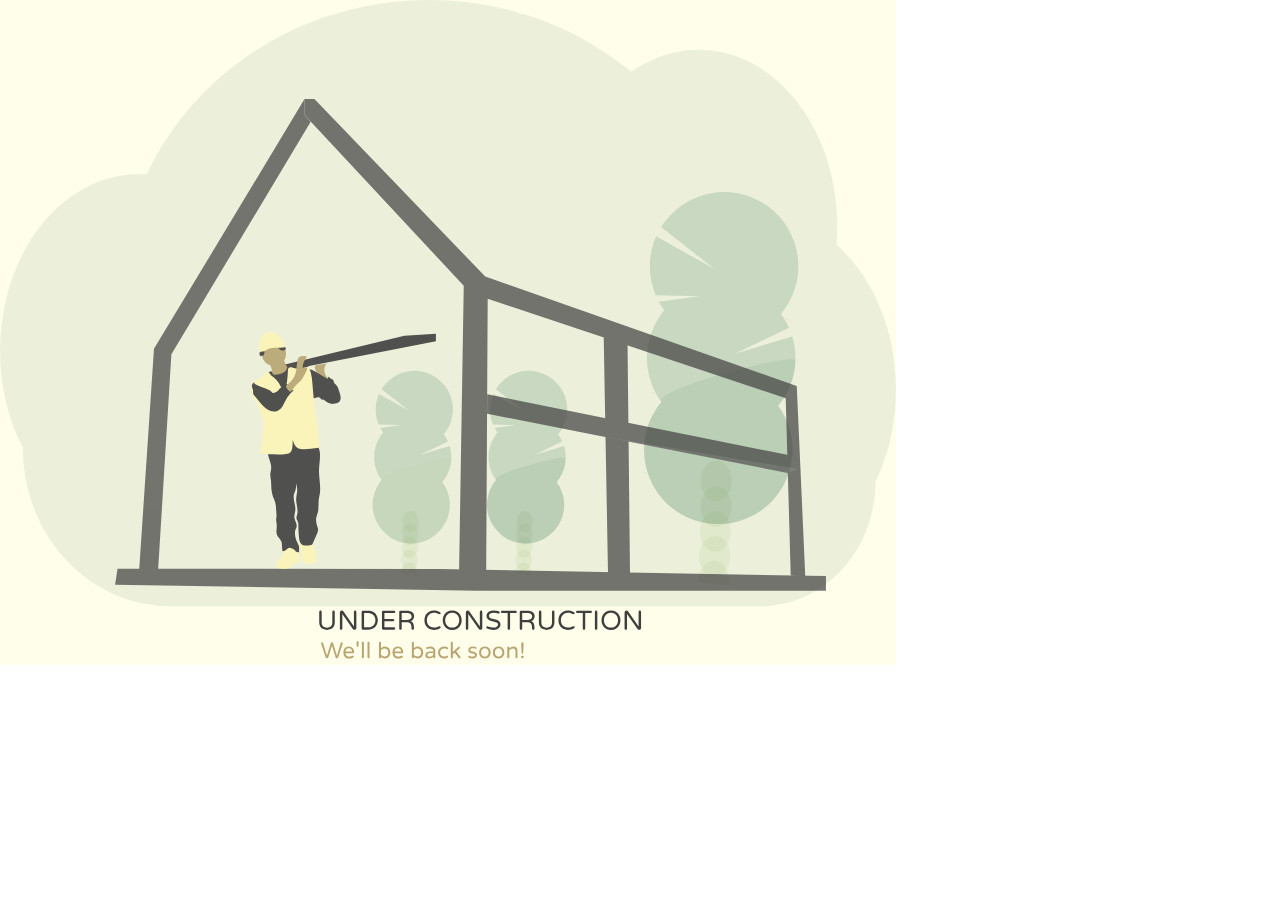
<file: src/index.html>
<!DOCTYPE html>
<html lang="en">
  <head>
    <meta charset="UTF-8" />
    <meta name="viewport" content="width=device-width, initial-scale=1.0" />
    <title>Sid Ahmed Portfolio</title>
    <link rel="stylesheet" href="/css/main.css" />
  </head>
  <body>
    <object class="svg-container">
      <embed src="/img/tmp/under_construction3.svg" width="70%" height="auto" />
    </object>
  </body>
</html>
</file>
<file: css/main.css>
@import url("https://fonts.googleapis.com/css?family=Varela+Round&display=swap");

:root {
  --dark-grey: #e8f34d;
  --dark-green: #427a5b;
  --light-green: #b4cd93;
}

* {
  margin: 0;
  padding: 0;
  box-sizing: border-box;
}

body {
  /* text-align: center; */
  font-family: "Varela Round", "Helvetica Neue", Helvetica, Arial, sans-serif;
  color: var(--dark-grey);
}

.svg-container {
  position: relative;
  width: 100%;
  height: auto;
}
</file>
